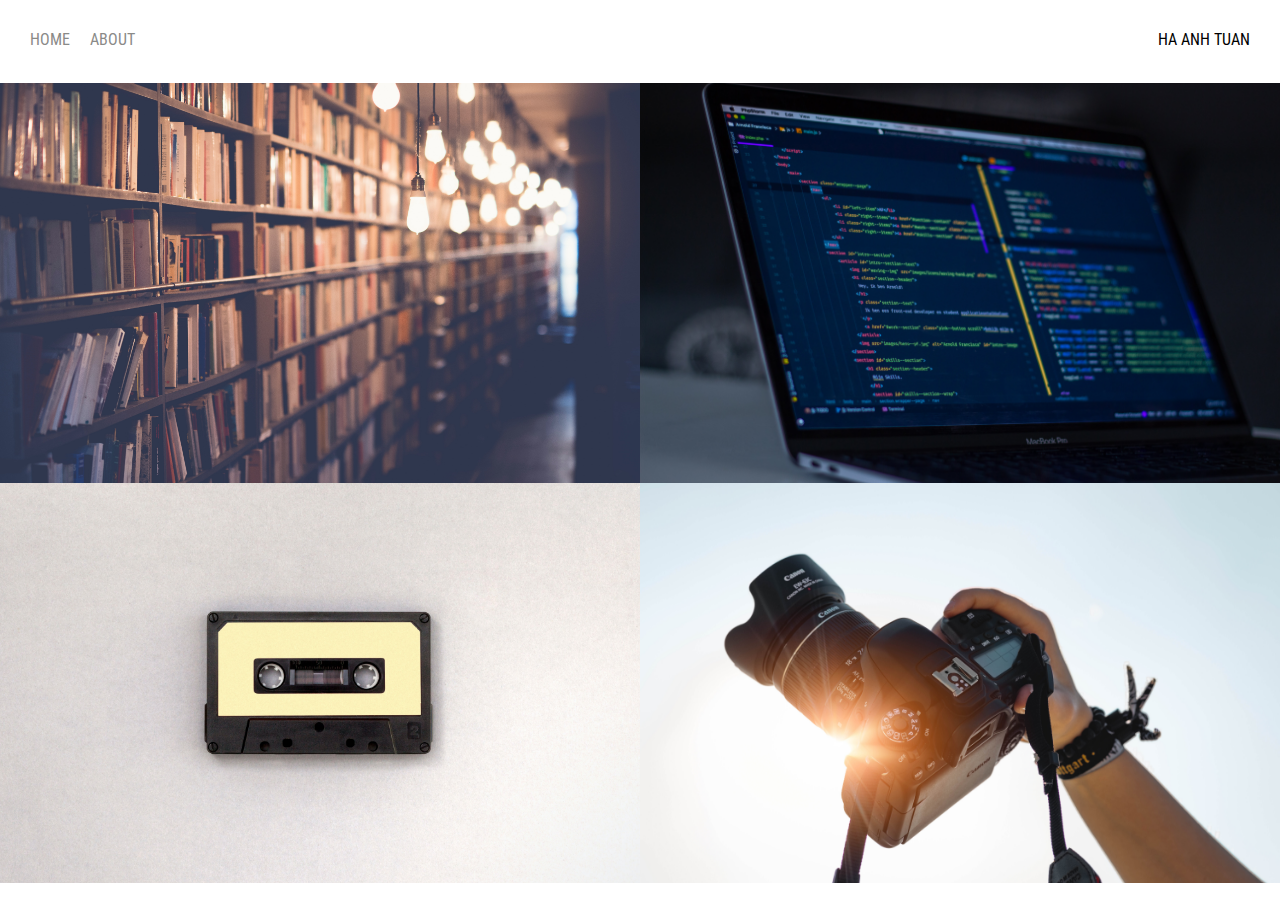
<file: index.html>
<!DOCTYPE html>
<html>
<head>
    <meta charset="utf-8"/>
    <title>Home</title>
    <link href="des.css" rel="stylesheet">
    <link rel="preconnect" href="https://fonts.googleapis.com">
    <link rel="preconnect" href="https://fonts.gstatic.com" crossorigin>
    <link href="https://fonts.googleapis.com/css2?family=Roboto+Condensed:wght@300&display=swap" rel="stylesheet">



       
</head>

<body> 
    <div class="container">
        <div class="nav-wrapper">
            <div class="left-side">
                <div class="nav-link-wrapper">
                    <a href="index.html">Home</a>
                </div>
                
                <div class="nav-link-wrapper">
                    <a href="about.html">About</a>
                </div>
                
            </div>



            <div class="right-side">
                <div class="brand">
                    <div>HA ANH TUAN</div>
                </div>
            </div>
        
        
        
        
        </div>
        <div class="content-wrapper">
            <div class="portfolio-items-wrapper">
                <div class="portfolio-item-wrapper">
                    <div class="portfolio-img-background" style="background-image:url(asset/portfolio1.jpg);"></div>
                    <div class="img-text-wrapper">
                        
                        
                        <div class="subtitle">
                            "So many books, so little time..."
                        </div>
                    </div>
                </div>
                
                
                <div class="portfolio-item-wrapper">
                    <div class="portfolio-img-background" style="background-image:url(asset/portfolio2.jpg);"></div>
                    <div class="img-text-wrapper">
                       
                        
                        
                        <div class="subtitle">
                           
                            "First, solve the problem. Then, write the code."
                        </div>
                    </div>
                </div>   


                <div class="portfolio-item-wrapper">
                    <div class="portfolio-img-background" style="background-image:url(asset/portfolio3.jpg);"></div>
                    <div class="img-text-wrapper">
                        
                        
                        
                        <div class="subtitle">
                            "Where words fail, music speaks."
                        </div>
                    </div>
                </div>   



                <div class="portfolio-item-wrapper">
                    <div class="portfolio-img-background" style="background-image:url(asset/portfolio4.jpg);"></div>
                    <div class="img-text-wrapper">
                        
                        
                        
                        <div class="subtitle">
                            "Photography is the art of making memories tangible."
                        </div>
                    </div>
                </div>   
            
            
            </div>
        
        
        </div>
    </div>
        


        


</body>
<script>
    const portfolioItems = document.querySelectorAll('.portfolio-item-wrapper')

    portfolioItems.forEach(portfolioItems => {
        portfolioItems.addEventListener('mouseover',() => {
            portfolioItems.childNodes[1].classList.add('img-darken')
        } )

        portfolioItems.addEventListener('mouseout',() => {
            portfolioItems.childNodes[1].classList.remove('img-darken')
        } )
    })
</script>



</html>
</file>
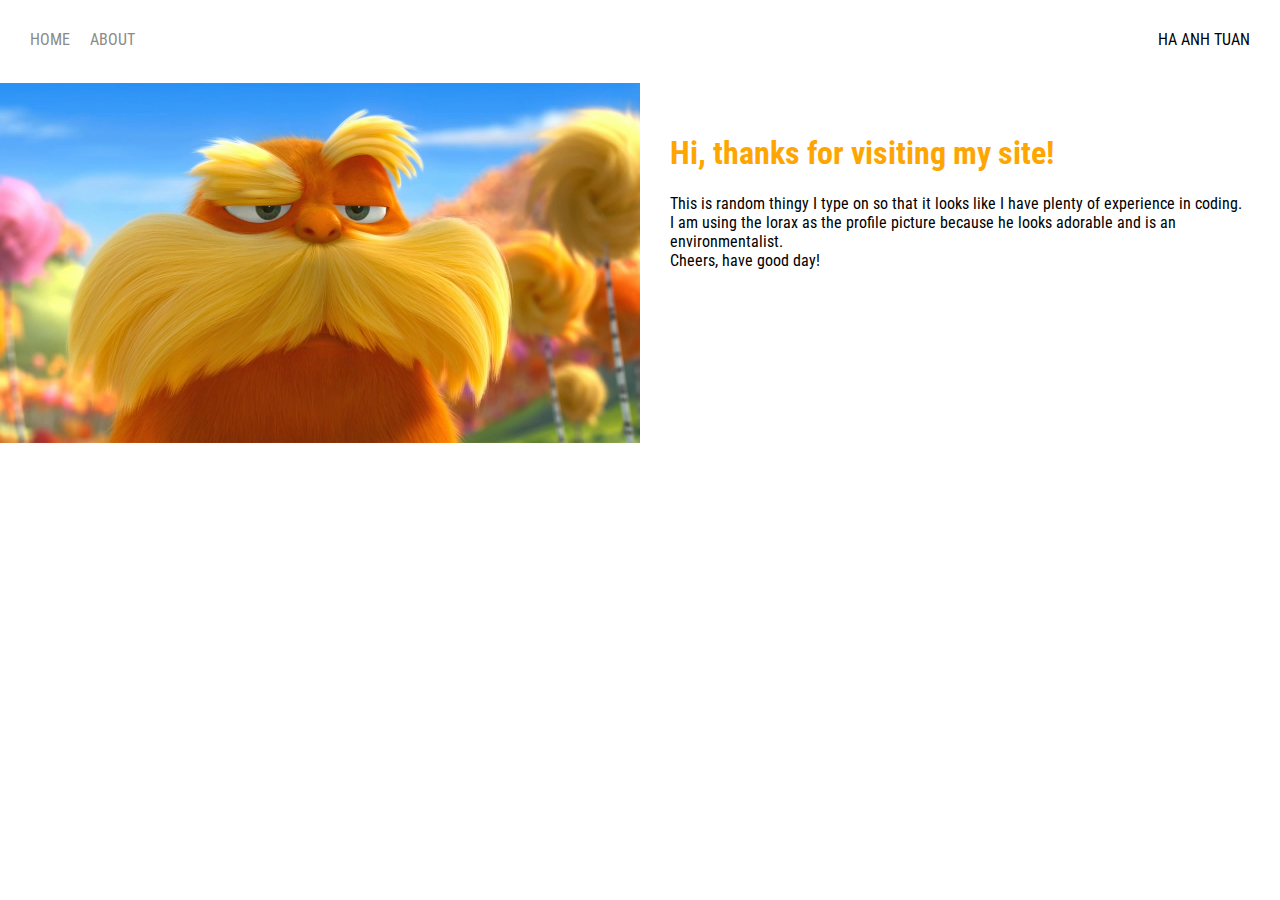
<file: about.html>
<!DOCTYPE html>
<html>
<head>
    <meta charset="utf-8"/>
    <title>About</title>
    <link rel="preconnect" href="https://fonts.googleapis.com">
    <link rel="preconnect" href="https://fonts.gstatic.com" crossorigin>
    <link href="https://fonts.googleapis.com/css2?family=Roboto+Condensed:wght@300&display=swap" rel="stylesheet">
    <link href="des.css" rel="stylesheet">


       
</head>

<body> 
    <div class="container">
        <div class="nav-wrapper">
            <div class="left-side">
                <div class="nav-link-wrapper">
                    <a href="index.html">Home</a>
                </div>
                
                <div class="nav-link-wrapper">
                    <a href="about.html">About</a>
                </div>
                
            </div>



            <div class="right-side">
                <div class="brand">
                    <div>HA ANH TUAN</div>
                </div>
            </div>
        
        
        
        
        </div>
        <div class="content-wrapper">
            <div class="two-column-wrapper">
                <div class="profile-img-wrapper">
                    <img src="asset/lorax.jpg">
                </div>

                <div class="profile-content-wrapper">
                    <h1>
                        Hi, thanks for visiting my site!
                    </h1>
                    <p>
                        This is random thingy I type on so that it looks like I have plenty of experience in coding. <br> I am using the lorax as the profile picture because he looks adorable and is an environmentalist.<br>Cheers, have good day!
                    </p>


                </div>
            </div>
        </div>
    </div>
        


        


</body>



</html>
</file>
<file: des.css>
body {
    margin: 0px;
    font-family:'Roboto Condensed', sans-serif;

}
.container {
    display: grid;
    grid-template-columns: 1fr;
}




.nav-wrapper {
    display: flex;
    justify-content: space-between;
    padding: 30px;
}
.left-side{
    display: flex;

}


.nav-wrapper > .left-side > div{
    margin-right: 20px;
    font-size: 0,9em;
    text-transform: uppercase;
    
}

.nav-link-wrapper {
    height: 22px;
    border-bottom: 1px solid transparent;
    transition: border-bottom 0.5s;
}

.nav-link-wrapper a {
    color: #8a8a88;
    text-decoration: none;
    transition: color 0.5s;
}

.nav-link-wrapper a:hover {
    border-bottom: 1px solid black;
}

.nav-link-wrapper a:hover {
    color: black;
    
}

/* Portfolio style */


.portfolio-items-wrapper{
    display: grid;
    grid-template-columns: 1fr 1fr ;

}

.portfolio-item-wrapper {
    position: relative;

}

.portfolio-img-background{
    height: 400px;
    width: 100%;
    background-size: cover;
    background-position: center;
    background-repeat: no-repeat;
}

.img-text-wrapper{
    position: absolute;
    top: 0;
    display: flex;
    flex-direction:column;
    justify-content: center;
    align-items: center;
  
    height: 100%;
    text-align: center;
    padding-left: 100px;
    padding-right: 100px;

}

.img-text-wrapper .subtitle {
    transition: 1s;
    font-weight: 600;
    color: transparent;
}

.img-text-wrapper:hover .subtitle {
    font-weight: 600;
    color: white;

}

.img-darken {
    transition: 1s;
    filter: brightness(10%);

}




.profile-img-wrapper img {
    width: 100%;
}
.two-column-wrapper {
    display: grid;
    grid-template-columns: 1fr 1fr;

}

.profile-content-wrapper {
    padding: 30px;

}
.profile-content-wrapper h1 {
    color: orange;
}
</file>
